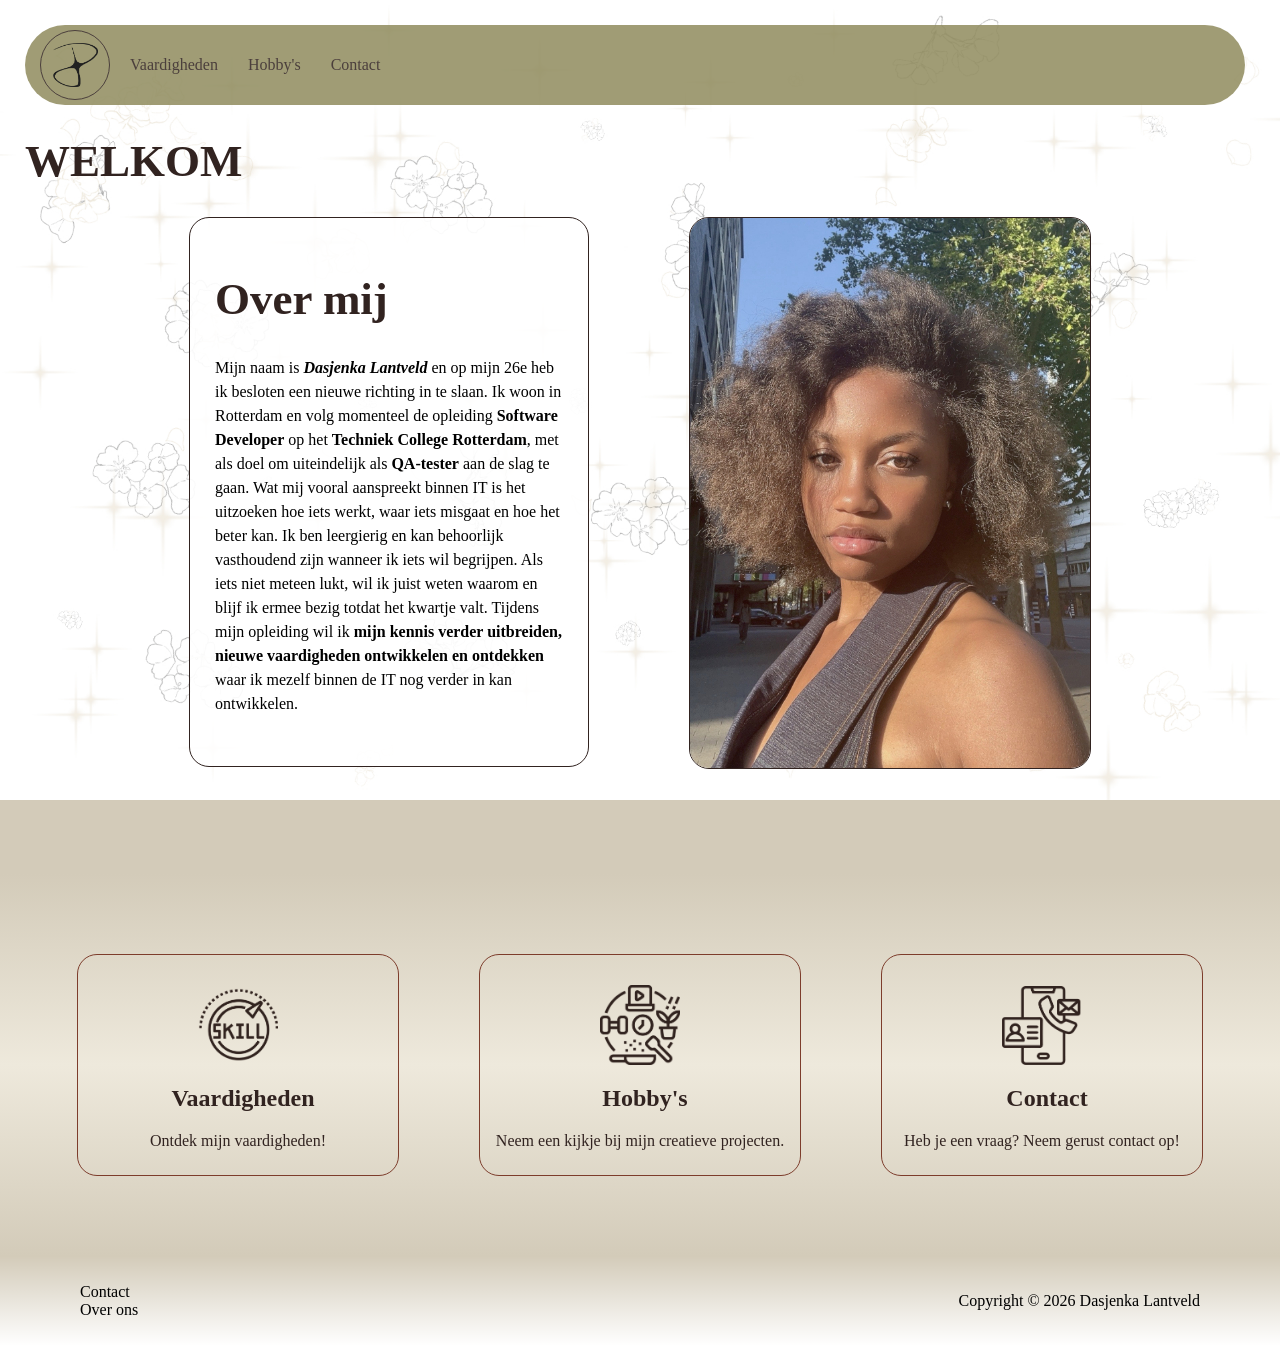
<file: index.html>
<!DOCTYPE html>
<html lang="en">
<head>
    <link rel="stylesheet" href="css/style.css">
    <meta charset="UTF-8">
    <meta name="viewport" content="width=device-width, initial-scale=1.0">
    <title>DAS A PORTFOLIO</title>
    <script src="js/cookies.js" defer></script>
</head>
<body>

    <header>
        <nav>
            <ul>
                <li>
                    <a class="home" href="index.html" aria-label="Home">
                        <img class="logo-zwart" src="Logo/ZWART_Logo.png" alt="">
                        <img class="logo-wit" src="Logo/WIT_Logo.png" alt="">
                    </a>
                </li>

                <li>
                    <a href="html/vaardigheden.html">Vaardigheden</a>
                </li>

                <li>
                    <a href="html/hobbys.html">Hobby's</a>
                </li>

                <li>
                    <a href="html/contact.html">Contact</a>
                </li>
            </ul>
        </nav>
    </header>

    <main>
        <div class="wit">

            <h1>WELKOM</h1>

            <div class="top-main">

                <div class="heading">
                    <h1>Over mij</h1>

                    <p>
                        Mijn naam is <strong><em>Dasjenka Lantveld</em></strong> en op mijn 26e
                        heb ik besloten een nieuwe richting in te slaan. Ik woon in Rotterdam
                        en volg momenteel de opleiding <strong>Software Developer</strong> op het
                        <strong>Techniek College Rotterdam</strong>, met als doel om uiteindelijk
                        als <strong>QA-tester</strong> aan de slag te gaan.

                        Wat mij vooral aanspreekt binnen IT is het uitzoeken hoe iets werkt,
                        waar iets misgaat en hoe het beter kan.

                        Ik ben leergierig en kan behoorlijk vasthoudend zijn wanneer ik iets wil
                        begrijpen. Als iets niet meteen lukt, wil ik juist weten waarom en blijf
                        ik ermee bezig totdat het kwartje valt.

                        Tijdens mijn opleiding wil ik
                        <strong>mijn kennis verder uitbreiden, nieuwe vaardigheden ontwikkelen
                        en ontdekken</strong> waar ik mezelf binnen de IT nog verder in kan ontwikkelen.
                    </p>
                </div>

                <img class="intro-foto" src="foto/intro-foto.jpg" alt="Portretfoto">

            </div>
        </div>

        <div class="bottom-main">

            <a class="vaardigheden" href="html/vaardigheden.html">
                <img class="icon-zwart" src="foto/skill.png" alt="">
                <img class="icon-wit" src="foto/skill-wit.png" alt="">
                <h2>Vaardigheden</h2>
                <p>Ontdek mijn vaardigheden!</p>
            </a>

            <a class="hobbys" href="html/hobbys.html">
                <img class="icon-zwart" src="foto/hobby-icon.png" alt="">
                <img class="icon-wit" src="foto/hobby-icon-wit.png" alt="">
                <h2>Hobby's</h2>
                <p>Neem een kijkje bij mijn creatieve projecten.</p>
            </a>

            <a class="contact" href="html/contact.html">
                <img class="icon-zwart" src="foto/contact-information.png" alt="">
                <img class="icon-wit" src="foto/contact-information-wit.png" alt="">
                <h2>Contact</h2>
                <p>Heb je een vraag? Neem gerust contact op!</p>
            </a>

        </div>
    </main>

    <footer>
        <div class="footer-links">
            <p>Contact</p>
            <p>Over ons</p>
        </div>

        <p>Copyright © 2026 Dasjenka Lantveld</p>
    </footer>

</body>
</html>
</file>
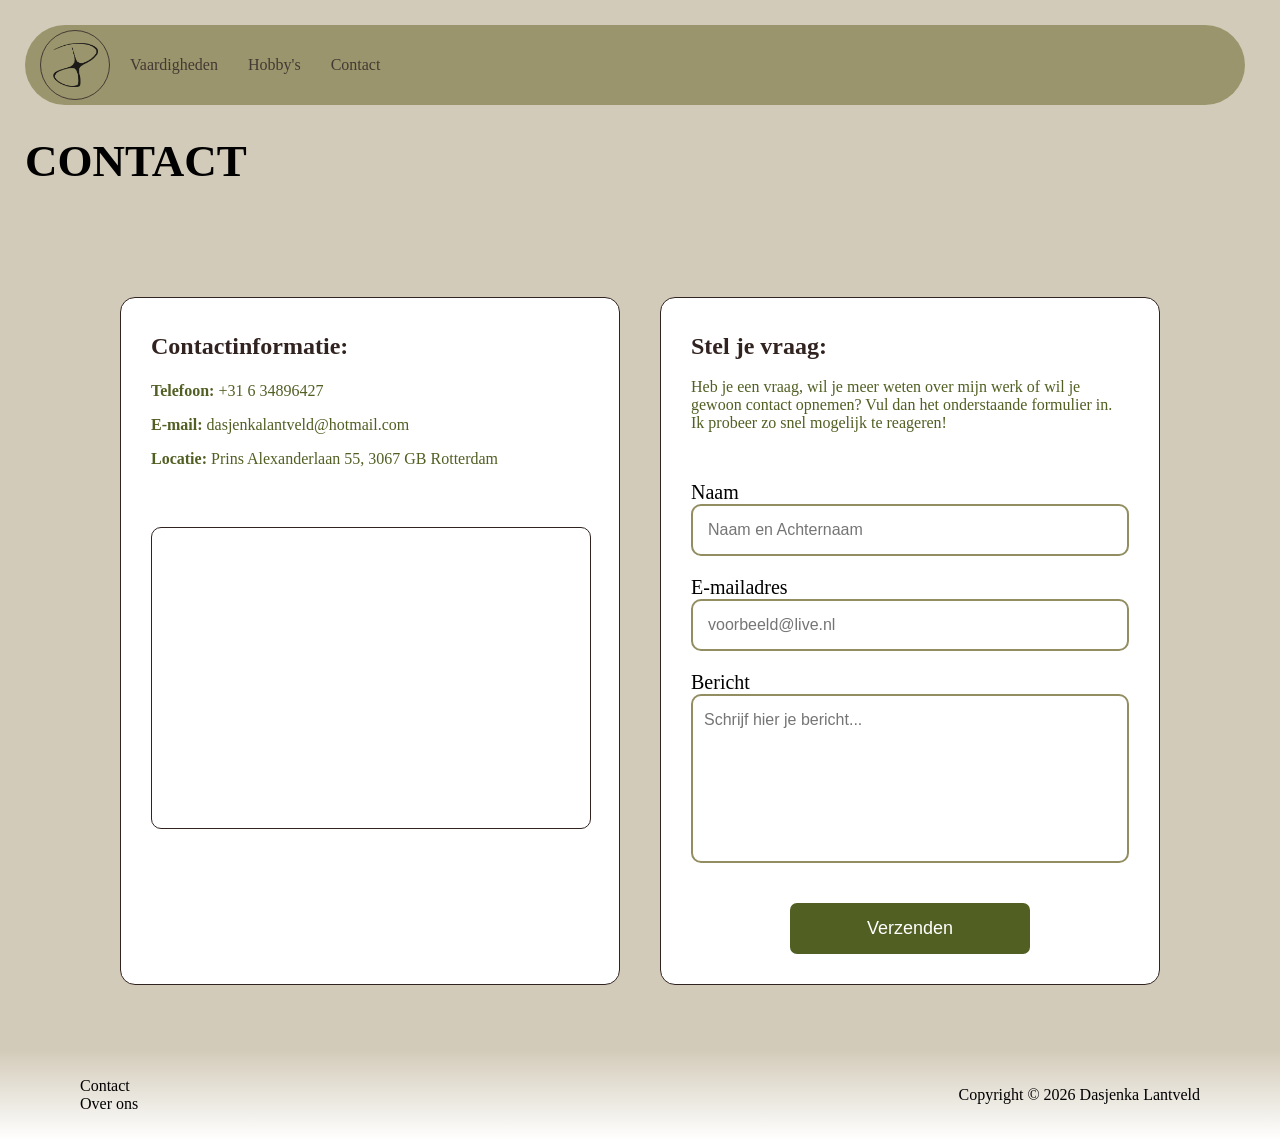
<file: html/contact.html>
<!DOCTYPE html>
<html lang="en">
<head>
    <link rel="stylesheet" href="../css/contact.css">
    <meta charset="UTF-8">
    <meta name="viewport" content="width=device-width, initial-scale=1.0">
    <title>Contact</title>
    <script src="../js/contact.js" defer></script>
</head>
<body>

    <header>
        <nav>
            <ul>
                <li>
                    <a class="home" href="../index.html" aria-label="Home">
                        <img class="logo-zwart" src="../Logo/ZWART_Logo.png" alt="">
                        <img class="logo-wit" src="../Logo/WIT_Logo.png" alt="">
                    </a>
                </li>

                <li>
                    <a href="vaardigheden.html">Vaardigheden</a>
                </li>

                <li>
                    <a href="hobbys.html">Hobby's</a>
                </li>

                <li>
                    <a href="contact.html">Contact</a>
                </li>
            </ul>
        </nav>
    </header>

    <main>
        <h1>CONTACT</h1>

        <div class="contact-container">

            <div class="contact-info">
                <h2>Contactinformatie:</h2>

                <p><strong>Telefoon:</strong> +31 6 34896427</p>
                <p><strong>E-mail:</strong> dasjenkalantveld@hotmail.com</p>
                <p><strong>Locatie:</strong> Prins Alexanderlaan 55, 3067 GB Rotterdam</p>

                <iframe
                    src="https://www.google.com/maps/embed?pb=!1m18!1m12!1m3!1d4918.117631977674!2d4.551218899999999!3d51.9511189!2m3!1f0!2f0!3f0!3m2!1i1024!2i768!4f13.1!3m3!1m2!1s0x47c5cd3c66c593ad%3A0x37ff53ecda71ac07!2sTechniek%20College%20Rotterdam!5e0!3m2!1snl!2snl!4v1793140574791!5m2!1snl!2snl"
                    title="Locatie op Google Maps"
                    width="600"
                    height="450"
                    allowfullscreen
                    loading="lazy"
                    referrerpolicy="strict-origin-when-cross-origin">
                </iframe>
            </div>

            <div class="contact-form">
                <form>
                    <h2>Stel je vraag:</h2>

                    <p>
                        Heb je een vraag, wil je meer weten over mijn werk of wil je gewoon contact opnemen?
                        Vul dan het onderstaande formulier in.
                        Ik probeer zo snel mogelijk te reageren!
                    </p>

                    <label for="naam">Naam</label>
                    <input type="text" id="naam" name="naam" placeholder="Naam en Achternaam">

                    <label for="email">E-mailadres</label>
                    <input type="email" id="email" name="email" placeholder="voorbeeld@live.nl">

                    <label for="bericht">Bericht</label>
                    <textarea id="bericht" name="bericht" placeholder="Schrijf hier je bericht..."></textarea>

                    <button type="submit">Verzenden</button>
                </form>
            </div>

        </div>
    </main>

    <footer>
        <div class="footer-links">
            <p>Contact</p>
            <p>Over ons</p>
        </div>

        <p>Copyright © 2026 Dasjenka Lantveld</p>
    </footer>

</body>
</html>
</file>
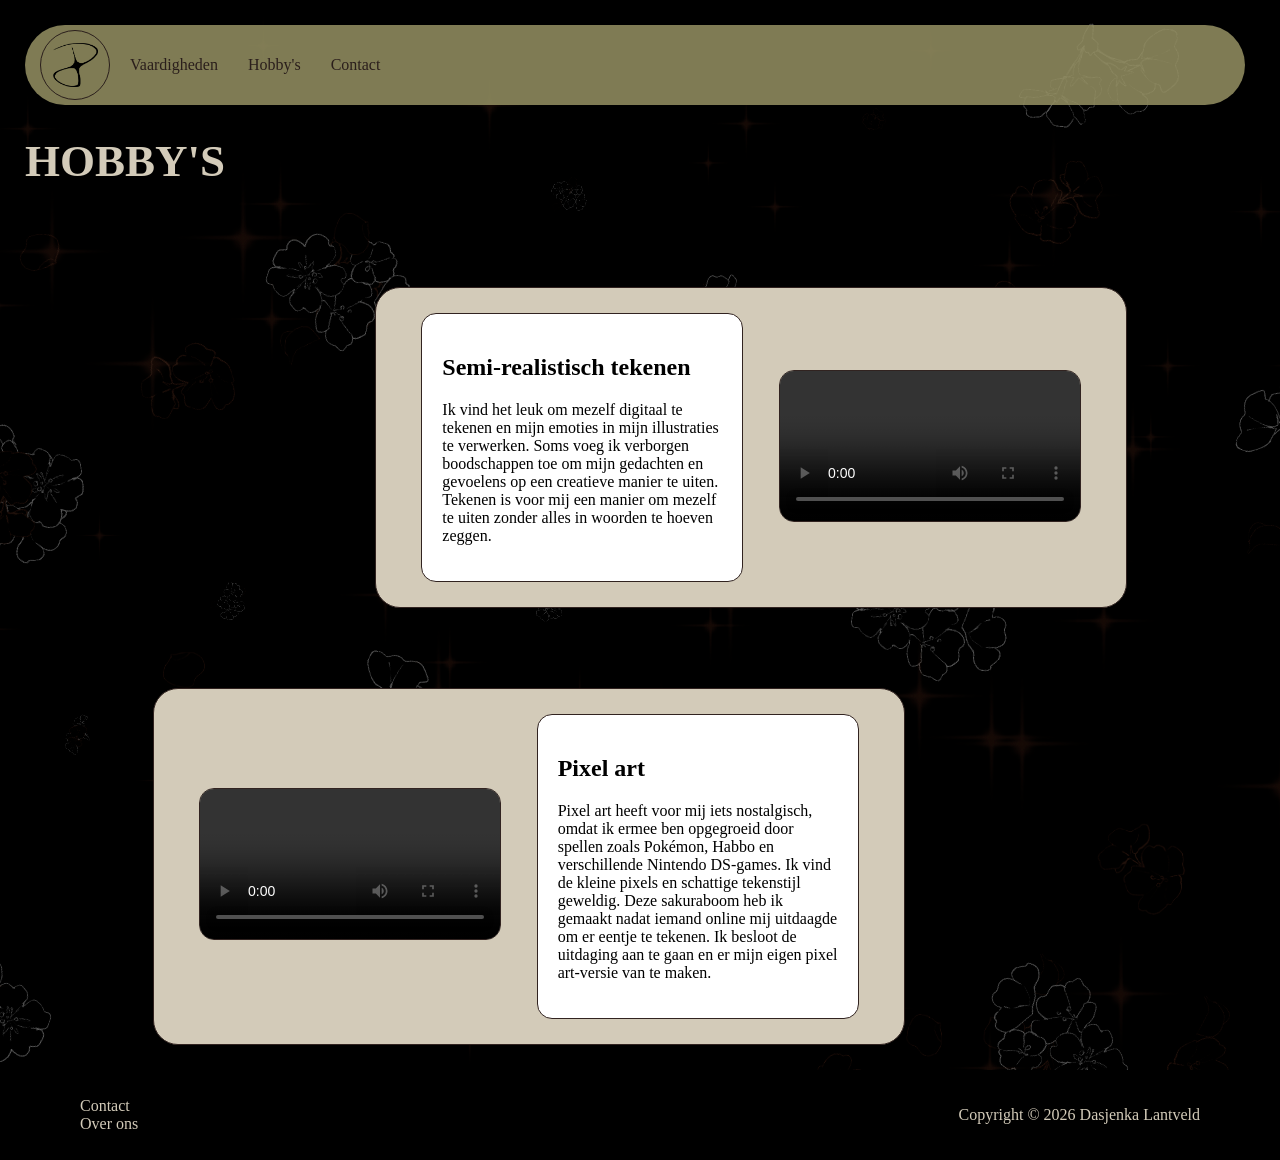
<file: html/hobbys.html>
<!DOCTYPE html>
<html lang="en">
<head>
    <link rel="stylesheet" href="../css/hobbys.css">
    <meta charset="UTF-8">
    <meta name="viewport" content="width=device-width, initial-scale=1.0">
    <title>Hobby's</title>
</head>
<body>

    <header>
        <nav>
            <ul>
                <li>
                    <a class="home" href="../index.html" aria-label="Home">
                        <img class="logo-zwart" src="../Logo/ZWART_Logo.png" alt="">
                        <img class="logo-wit" src="../Logo/WIT_Logo.png" alt="">
                    </a>
                </li>

                <li>
                    <a href="vaardigheden.html">Vaardigheden</a>
                </li>

                <li>
                    <a href="hobbys.html">Hobby's</a>
                </li>

                <li>
                    <a href="contact.html">Contact</a>
                </li>
            </ul>
        </nav>
    </header>

    <main>
        <h1>HOBBY'S</h1>

        <div class="hobby-container">

            <div class="hobby-blok">
                <div class="hobby-tekst">
                    <h2>Semi-realistisch tekenen</h2>

                    <p>
                        Ik vind het leuk om mezelf digitaal te tekenen en mijn emoties in mijn illustraties te verwerken.
                        Soms voeg ik verborgen boodschappen toe om mijn gedachten en gevoelens op een creatieve manier te uiten.
                        Tekenen is voor mij een manier om mezelf te uiten zonder alles in woorden te hoeven zeggen.
                    </p>
                </div>

                <div class="hobby-video">
                    <video controls>
                        <source src="../video/video-portrait.mp4" type="video/mp4">
                    </video>
                </div>
            </div>

            <div class="hobby-blok" id="pixel-art">
                <div class="hobby-video">
                    <video controls>
                        <source src="../video/Nabils huge sakura garden.mp4" type="video/mp4">
                    </video>
                </div>

                <div class="hobby-tekst">
                    <h2>Pixel art</h2>

                    <p>
                        Pixel art heeft voor mij iets nostalgisch, omdat ik ermee ben opgegroeid door spellen zoals Pokémon, Habbo en verschillende Nintendo DS-games.
                        Ik vind de kleine pixels en schattige tekenstijl geweldig. Deze sakuraboom heb ik gemaakt nadat iemand online mij uitdaagde om er eentje te tekenen.
                        Ik besloot de uitdaging aan te gaan en er mijn eigen pixel art-versie van te maken.
                    </p>
                </div>
            </div>

        </div>
    </main>

    <footer>
        <div class="footer-links">
            <p>Contact</p>
            <p>Over ons</p>
        </div>

        <p>Copyright © 2026 Dasjenka Lantveld</p>
    </footer>

</body>
</html>
</file>
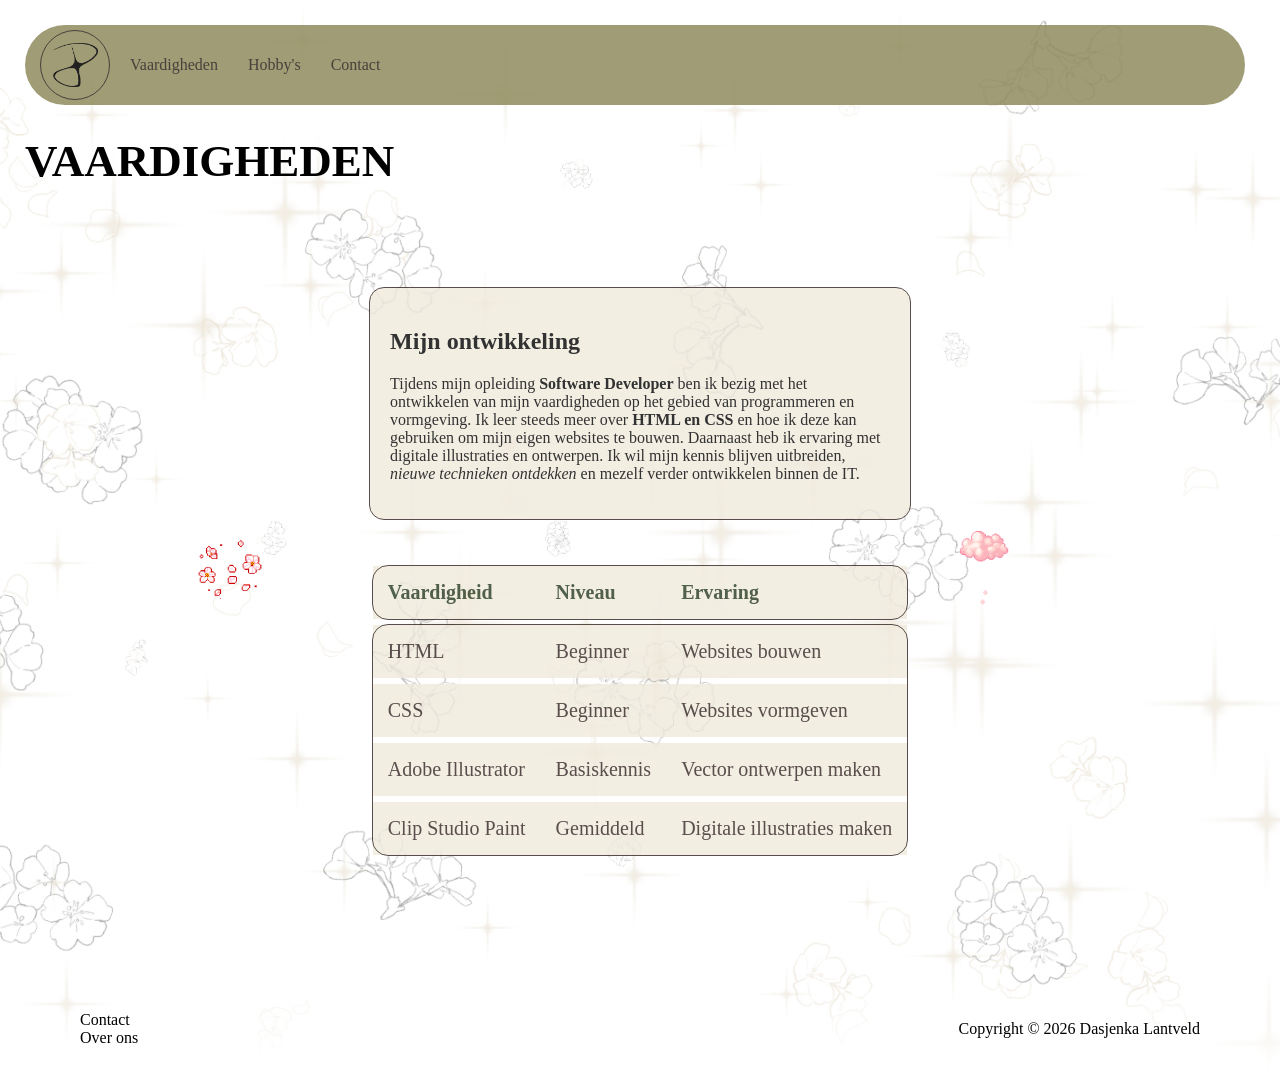
<file: html/vaardigheden.html>
<!DOCTYPE html>
<html lang="en">
<head>
    <link rel="stylesheet" href="../css/vaardigheden.css">
    <meta charset="UTF-8">
    <meta name="viewport" content="width=device-width, initial-scale=1.0">
    <title>Vaardigheden</title>
</head>
<body>

    <header>
        <nav>
            <ul>
                <li>
                    <a class="home" href="../index.html" aria-label="Home">
                        <img class="logo-zwart" src="../Logo/ZWART_Logo.png" alt="">
                        <img class="logo-wit" src="../Logo/WIT_Logo.png" alt="">
                    </a>
                </li>

                <li>
                    <a href="vaardigheden.html">Vaardigheden</a>
                </li>

                <li>
                    <a href="hobbys.html">Hobby's</a>
                </li>

                <li>
                    <a href="contact.html">Contact</a>
                </li>
            </ul>
        </nav>
    </header>

    <main>
        <h1>VAARDIGHEDEN</h1>

        <div class="ontwikkeling">
            <h2>Mijn ontwikkeling</h2>

            <p>
                Tijdens mijn opleiding <strong>Software Developer</strong>
                ben ik bezig met het ontwikkelen van mijn vaardigheden
                op het gebied van programmeren en vormgeving.

                Ik leer steeds meer over <strong>HTML en CSS</strong>
                en hoe ik deze kan gebruiken om mijn eigen websites te bouwen.

                Daarnaast heb ik ervaring met digitale illustraties en ontwerpen.

                Ik wil mijn kennis blijven uitbreiden,
                <em>nieuwe technieken ontdekken</em> en mezelf
                verder ontwikkelen binnen de IT.
            </p>
        </div>

        <table>
            <thead>
                <tr>
                    <th>Vaardigheid</th>
                    <th>Niveau</th>
                    <th>Ervaring</th>
                </tr>
            </thead>

            <tbody>
                <tr>
                    <td>HTML</td>
                    <td>Beginner</td>
                    <td>Websites bouwen</td>
                </tr>

                <tr>
                    <td>CSS</td>
                    <td>Beginner</td>
                    <td>Websites vormgeven</td>
                </tr>

                <tr>
                    <td>Adobe Illustrator</td>
                    <td>Basiskennis</td>
                    <td>Vector ontwerpen maken</td>
                </tr>

                <tr>
                    <td>Clip Studio Paint</td>
                    <td>Gemiddeld</td>
                    <td>Digitale illustraties maken</td>
                </tr>
            </tbody>
        </table>

        <div class="gif">
            <img id="gif1" src="../gifs/gif1.gif" alt="Animatie">
            <img id="gif3" src="../gifs/gif3.gif" alt="Animatie">
        </div>
    </main>

    <footer>
        <div class="footer-links">
            <p>Contact</p>
            <p>Over ons</p>
        </div>

        <p>Copyright © 2026 Dasjenka Lantveld</p>
    </footer>

</body>
</html>
</file>
<file: css/style.css>
/* BODY */

body {
    margin: 0;
    padding: 0;
    min-height: 100vh;
    display: flex;
    flex-direction: column;

    background-color: #d3cbb9;
    background-image: url("../foto/back-ground.jpg");
    background-size: 100% auto;
    background-position: center top;
    background-repeat: no-repeat;
}

/* HEADER */

header {
    padding: 25px 25px 0;
}

/* NAVBAR */

nav img {
    width: 45px;
    height: auto;
    flex-shrink: 0;
}

.home {
    width: 70px;
    height: 70px;
    border: 1px solid #312320;
    border-radius: 50%;
    padding: 0;
    display: flex;
    align-items: center;
    justify-content: center;
    margin: 5px 10px;
    box-sizing: border-box;
    transform: translateX(5px);
}

nav ul {
    list-style-type: none;
    background-color: #928E61;
    opacity: 87%;
    padding: 0;
    margin: 0;
    border-radius: 100px;
    display: flex;
    align-items: center;
    width: calc(100% - 10px);
}

nav a {
    color: #312320;
    text-decoration: none;
    padding: 15px;
    display: block;
    text-align: center;
    transition: 0.3s;
}

nav a:hover {
    background-color: #515F23;
    color: white;
}

nav a:not(.home):hover {
    border-radius: 30px;
}

/* LOGO HOVER */

.logo-wit {
    display: none;
}

.home:hover .logo-zwart {
    display: none;
}

.home:hover .logo-wit {
    display: block;
}

/* MAIN */

main {
    flex: 1;
    display: flex;
    flex-direction: column;
}

.wit {
    padding: 0 25px 25px;
    min-height: 600px;
}

h1 {
    color: #312320;
    font-size: 45px;
}

/* OVER MIJ */

.top-main {
    display: flex;
    flex-direction: row;
    justify-content: center;
    gap: 100px;
    width: calc(100% - 50px);
    margin-left: auto;
    margin-right: auto;
    padding-bottom: 80px;
}

.heading {
    border: 1px solid #312320;
    width: 400px;
    height: 550px;
    flex-shrink: 0;
    border-radius: 20px;
    padding: 25px;
    box-sizing: border-box;
    background-color: #ffffffe6;
}

.heading p {
    line-height: 1.5;
}

.intro-foto {
    border: 1px solid #312320;
    width: 400px;
    height: 550px;
    flex-shrink: 0;
    border-radius: 20px;
    object-fit: cover;
}

/* ONDERSTE VLAKKEN */

.bottom-main {
    display: flex;
    flex-direction: row;
    justify-content: center;
    align-items: center;
    gap: 80px;
    padding-top: 80px;
    padding-bottom: 80px;

    background: linear-gradient(
        to bottom,
        #d3cbb9 0%,
        #eee9dc 50%,
        #d3cbb9 100%
    );
}

.bottom-main a {
    width: 300px;
    height: 200px;
    border: 1px solid #7D3D2C;
    border-radius: 20px;
    padding: 10px;
    text-align: center;
    color: #312320;
    text-decoration: none;
    transition: 0.3s;
}

.bottom-main a:hover {
    background-color: #928E61;
    transform: translateY(-5px);
    color: white;
}

.bottom-main a h2 {
    margin-left: 10px;
}

.bottom-main a img {
    width: 80px;
    height: 80px;
    object-fit: contain;
    display: block;
    margin: 20px auto 0;
}

/* ICON HOVER */

.icon-wit {
    display: none !important;
}

.bottom-main a:hover .icon-zwart {
    display: none;
}

.bottom-main a:hover .icon-wit {
    display: block !important;
}

/* FOOTER */

footer {
    display: flex;
    justify-content: space-between;
    align-items: center;
    padding: 20px 80px;

    background: linear-gradient(
        to bottom,
        transparent 0%,
        white 100%
    );
}

.footer-links p {
    margin: 0;
}
</file>
<file: css/contact.css>
/* BODY */

body {
    background-color: #D3CBB9;
    margin: 0;
    padding: 0;
    min-height: 100vh;
    display: flex;
    flex-direction: column;
}

/* HEADER */

header {
    padding: 25px 25px 0;
}

/* NAVBAR */

nav img {
    width: 45px;
    height: auto;
    flex-shrink: 0;
}

.home {
    width: 70px;
    height: 70px;
    border: 1px solid #312320;
    border-radius: 50%;
    padding: 0;
    display: flex;
    align-items: center;
    justify-content: center;
    margin: 5px 10px;
    box-sizing: border-box;
    transform: translateX(5px);
}

nav ul {
    list-style-type: none;
    background-color: #928E61;
    opacity: 87%;
    padding: 0;
    margin: 0;
    border-radius: 100px;
    display: flex;
    align-items: center;
    width: calc(100% - 10px);
}

nav a {
    color: #312320;
    text-decoration: none;
    padding: 15px;
    display: block;
    text-align: center;
    transition: 0.3s;
}

nav a:hover {
    background-color: #515F23;
    color: white;
}

nav a:not(.home):hover {
    border-radius: 30px;
}

/* LOGO HOVER */

.logo-wit {
    display: none;
}

.home:hover .logo-zwart {
    display: none;
}

.home:hover .logo-wit {
    display: block;
}

/* MAIN */

main {
    flex: 1;
    padding: 0 25px 25px;
    box-sizing: border-box;
}

h1 {
    font-size: 45px;
}

/* CONTACT CONTAINER */

.contact-container {
    display: flex;
    justify-content: center;
    gap: 40px;
    transform: translateY(-40px);
}

/* CONTACTINFORMATIE */

.contact-info {
    background-color: white;
    border: 1.5px solid #312320;
    border-radius: 15px;
    box-sizing: border-box;
    width: 500px;
    padding: 30px;
    margin-top: 120px;
}

.contact-info h2 {
    transform: translateY(-15px);
    color: #312320;
}

.contact-info p {
    transform: translateY(-13px);
    color: #515F23;
}

.contact-info iframe {
    width: 100%;
    height: 300px;
    border: 1.5px solid #312320;
    border-radius: 10px;
    margin-top: 30px;
}

/* FORMULIER */

form {
    display: flex;
    flex-direction: column;
    background-color: #ffffff;
    padding: 30px;
    width: 500px;
    margin-left: auto;
    margin-top: 120px;
    border: 1.5px solid #312320;
    border-radius: 15px;
    box-sizing: border-box;
}

form input,
form textarea {
    margin-bottom: 20px;
    padding: 15px;
    font-size: 16px;
    border: 2px solid #928E61;
    border-radius: 10px;
}

form label {
    font-size: 20px;
}

form textarea {
    height: 150px;
    resize: none;
    font-family: Arial, sans-serif;
    font-size: 16px;
    padding: 15px 0 0 11px;
}

form button {
    padding: 15px;
    font-size: 18px;
    background-color: #515F23;
    color: white;
    border: none;
    border-radius: 7px;
    cursor: pointer;
    margin-top: 20px;
    width: 240px;
    align-self: center;
    transition: 0.3s;
}

form button:hover {
    background-color: #26391D;
    transform: translateY(-5px);
}

/* FORMULIER TEKST */

.contact-form h2 {
    transform: translateY(-15px);
    color: #312320;
}

.contact-form p {
    transform: translateY(-33px);
    color: #515F23;
}

/* FOOTER */

footer {
    display: flex;
    justify-content: space-between;
    align-items: center;
    padding: 20px 80px;

    background: linear-gradient(
        to bottom,
        transparent 0%,
        white 100%
    );
}

.footer-links p {
    margin: 0;
}
</file>
<file: css/hobbys.css>
/* BODY */

body {
    padding: 0;
    margin: 0;
    min-height: 100vh;
    display: flex;
    flex-direction: column;

    background-image: url("../foto/back-ground_black.png");
    background-size: auto;
    background-position: center top;
    background-repeat: repeat;
}

/* HEADER */

header {
    padding: 25px 25px 0;
}

/* NAVBAR */

nav img {
    width: 45px;
    height: auto;
    flex-shrink: 0;
}

.home {
    width: 70px;
    height: 70px;
    border: 1px solid #312320;
    border-radius: 50%;
    padding: 0;
    display: flex;
    align-items: center;
    justify-content: center;
    margin: 5px 10px;
    box-sizing: border-box;
    transform: translateX(5px);
}

nav ul {
    list-style-type: none;
    background-color: #928E61;
    opacity: 87%;
    padding: 0;
    margin: 0;
    border-radius: 100px;
    display: flex;
    align-items: center;
    width: calc(100% - 10px);
}

nav a {
    color: #312320;
    text-decoration: none;
    padding: 15px;
    display: block;
    text-align: center;
    transition: 0.3s;
}

nav a:hover {
    background-color: #515F23;
    color: white;
}

nav a:not(.home):hover {
    border-radius: 30px;
}

/* LOGO HOVER */

.logo-wit {
    display: none;
}

.home:hover .logo-zwart {
    display: none;
}

.home:hover .logo-wit {
    display: block;
}

/* MAIN */

main {
    flex: 1;
    padding: 0 25px 25px;
    box-sizing: border-box;
}

h1 {
    color: #D3CBB9;
    font-size: 45px;
}

/* HOBBY CONTAINER */

.hobby-container {
    display: flex;
    flex-direction: column;
    gap: 80px;
    margin-top: 100px;
    margin-left: 350px;
    margin-right: 350px;
}

/* VIDEO */

.hobby-video video {
    width: 300px;
    border-radius: 15px;
    border: 1.5px solid #312320;
}

/* HOBBY BLOKKEN */

.hobby-blok {
    background-color: #D3CBB9;
    border-radius: 25px;
    padding: 25px;
    display: flex;
    align-items: center;
    align-self: flex-start;
    justify-content: space-evenly;
    gap: 15px;
    width: 700px;
    border: 1.5px solid #312320;
}

/* HOBBY TEKST */

.hobby-tekst {
    background-color: white;
    border-radius: 15px;
    padding: 20px;
    width: 280px;
    border: 1.5px solid #312320;
}

/* PIXEL ART */

#pixel-art {
    align-self: flex-end;
}

/* FOOTER */

footer {
    display: flex;
    justify-content: space-between;
    align-items: center;
    padding: 20px 80px;
    color: #D3CBB9;

    background: linear-gradient(
        to bottom,
        black 0%,
        black 100%
    );
}

.footer-links p {
    margin: 0;
}
</file>
<file: css/vaardigheden.css>
/* BODY */

body {
    margin: 0;
    padding: 0;
    min-height: 100vh;
    display: flex;
    flex-direction: column;

    background-color: #d3cbb9;
    background-image: url("../foto/back-ground.jpg");
    background-size: cover;
    background-position: center;
    background-repeat: no-repeat;
}

/* HEADER */

header {
    padding: 25px 25px 0;
}

/* NAVBAR */

nav img {
    width: 45px;
    height: auto;
    flex-shrink: 0;
}

.home {
    width: 70px;
    height: 70px;
    border: 1px solid #312320;
    border-radius: 50%;
    padding: 0;
    display: flex;
    align-items: center;
    justify-content: center;
    margin: 5px 10px;
    box-sizing: border-box;
    transform: translateX(5px);
}

nav ul {
    list-style-type: none;
    background-color: #928E61;
    opacity: 87%;
    padding: 0;
    margin: 0;
    border-radius: 100px;
    display: flex;
    align-items: center;
    width: calc(100% - 10px);
}

nav a {
    color: #312320;
    text-decoration: none;
    padding: 15px;
    display: block;
    text-align: center;
    transition: 0.3s;
}

nav a:hover {
    background-color: #515F23;
    color: white;
}

nav a:not(.home):hover {
    border-radius: 30px;
}

/* LOGO HOVER */

.logo-wit {
    display: none;
}

.home:hover .logo-zwart {
    display: none;
}

.home:hover .logo-wit {
    display: block;
}

/* MAIN */

main {
    flex: 1;
    padding: 0 25px 25px;
    box-sizing: border-box;
}

h1 {
    font-size: 45px;
}

/* MIJN ONTWIKKELING */

.ontwikkeling {
    background-color: #f0eadc;
    border: 1px solid #312320;
    border-radius: 15px;
    padding: 20px;
    width: 500px;
    margin: 100px auto 20px;
    opacity: 80%;
}

/* TABEL */

table {
    border-radius: 7px;
    padding: 20px;
    margin: 10px auto 0;
    border-collapse: separate;
    border-spacing: 0 6px;
    overflow: hidden;
    opacity: 80%;
}

th, td {
    text-align: left;
    padding: 15px;
    font-size: 20px;
    color: #312320;
}

thead th {
    color: #26391D;
}

thead, tbody {
    outline: 1.5px solid #312320;
    border-radius: 15px;
    color: #312320;
    background-clip: padding-box;
}

tbody tr:not(:last-child) {
    background-image: linear-gradient(#D3CBB9, #D3CBB9);
    background-size: calc(100% - 40px) 1px;
    background-position: center bottom;
    background-repeat: no-repeat;
}

thead th,
tbody td {
    background-color: #f0eadc;
}

/* GIFS */

.gif {
    display: flex;
    justify-content: space-between;
    align-items: flex-start;
}

#gif1 {
    width: 70px;
    margin-left: 170px;
    transform: translateY(-350px);
}

#gif3 {
    width: 50px;
    margin-right: 20%;
    transform: translateY(-350px);
}

/* FOOTER */

footer {
    display: flex;
    justify-content: space-between;
    align-items: center;
    padding: 20px 80px;

    background: linear-gradient(
        to bottom,
        transparent 0%,
        white 100%
    );
}

.footer-links p {
    margin: 0;
}
</file>
